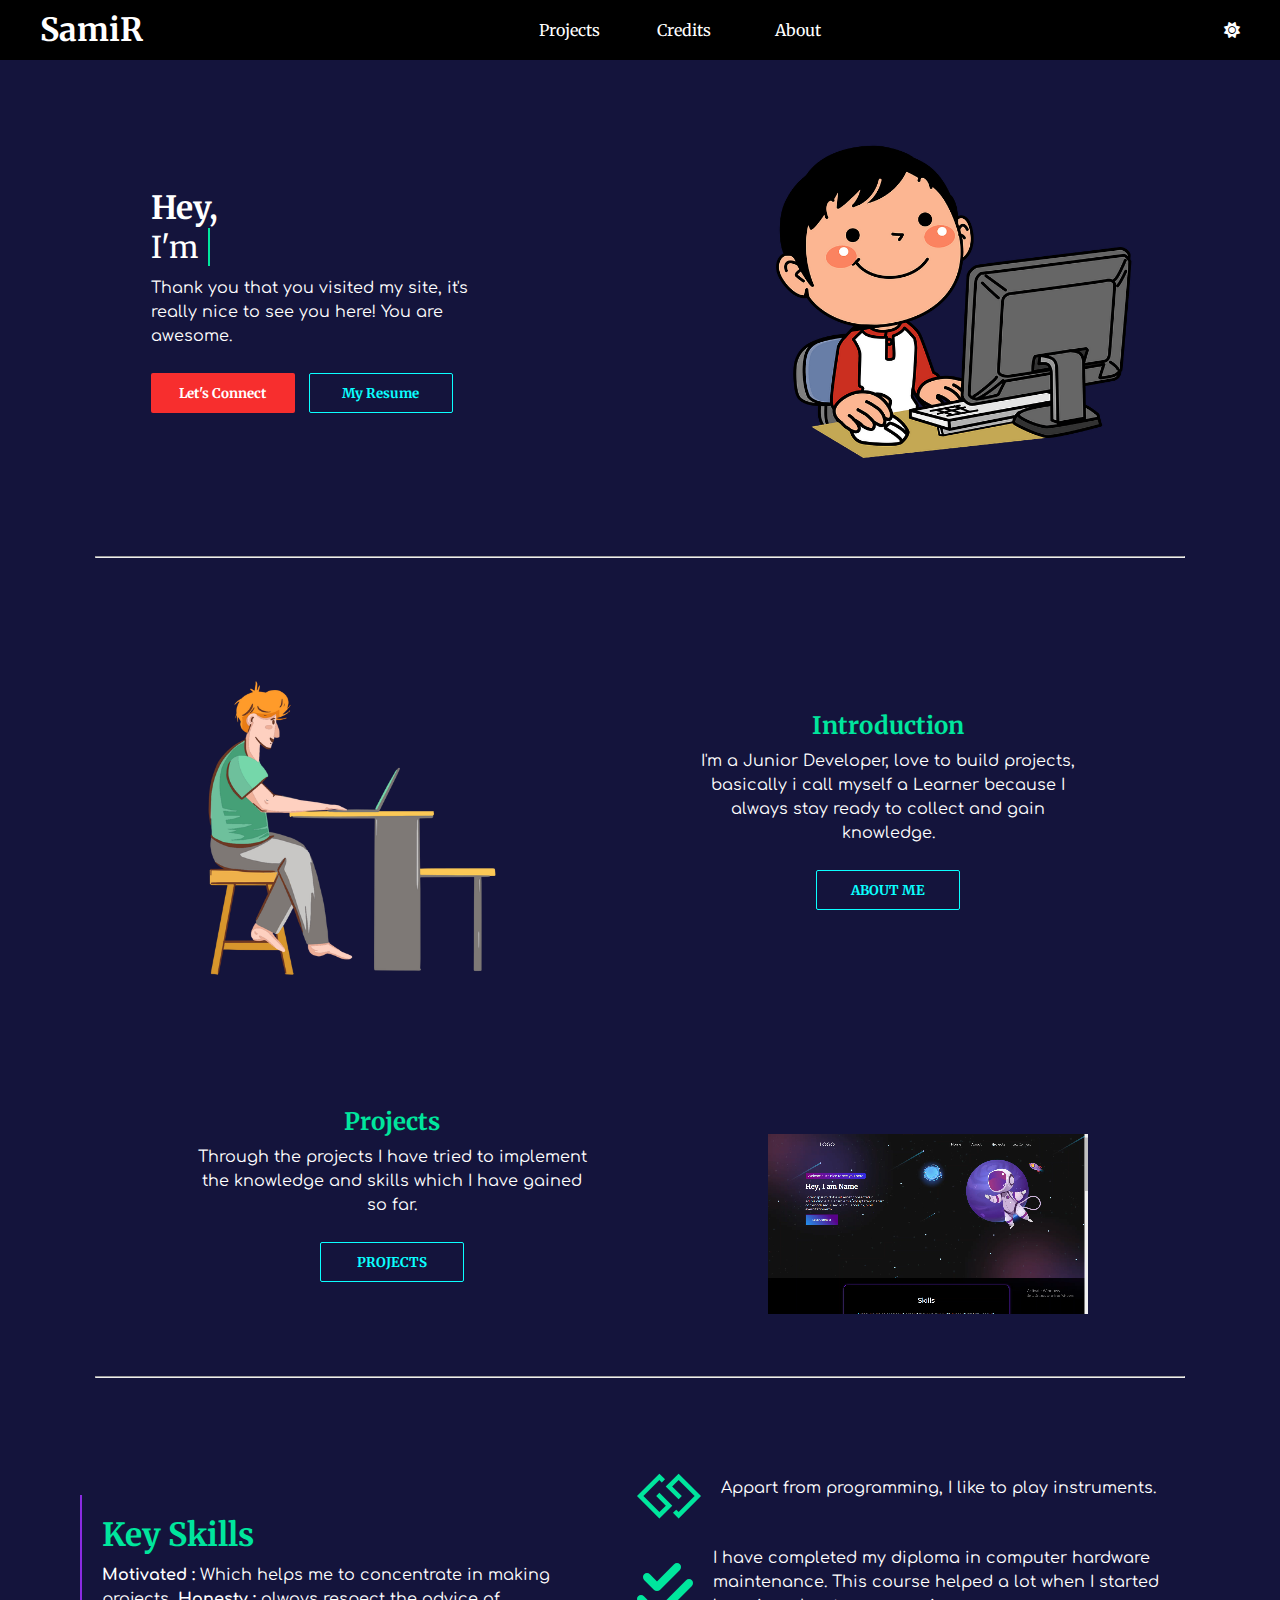
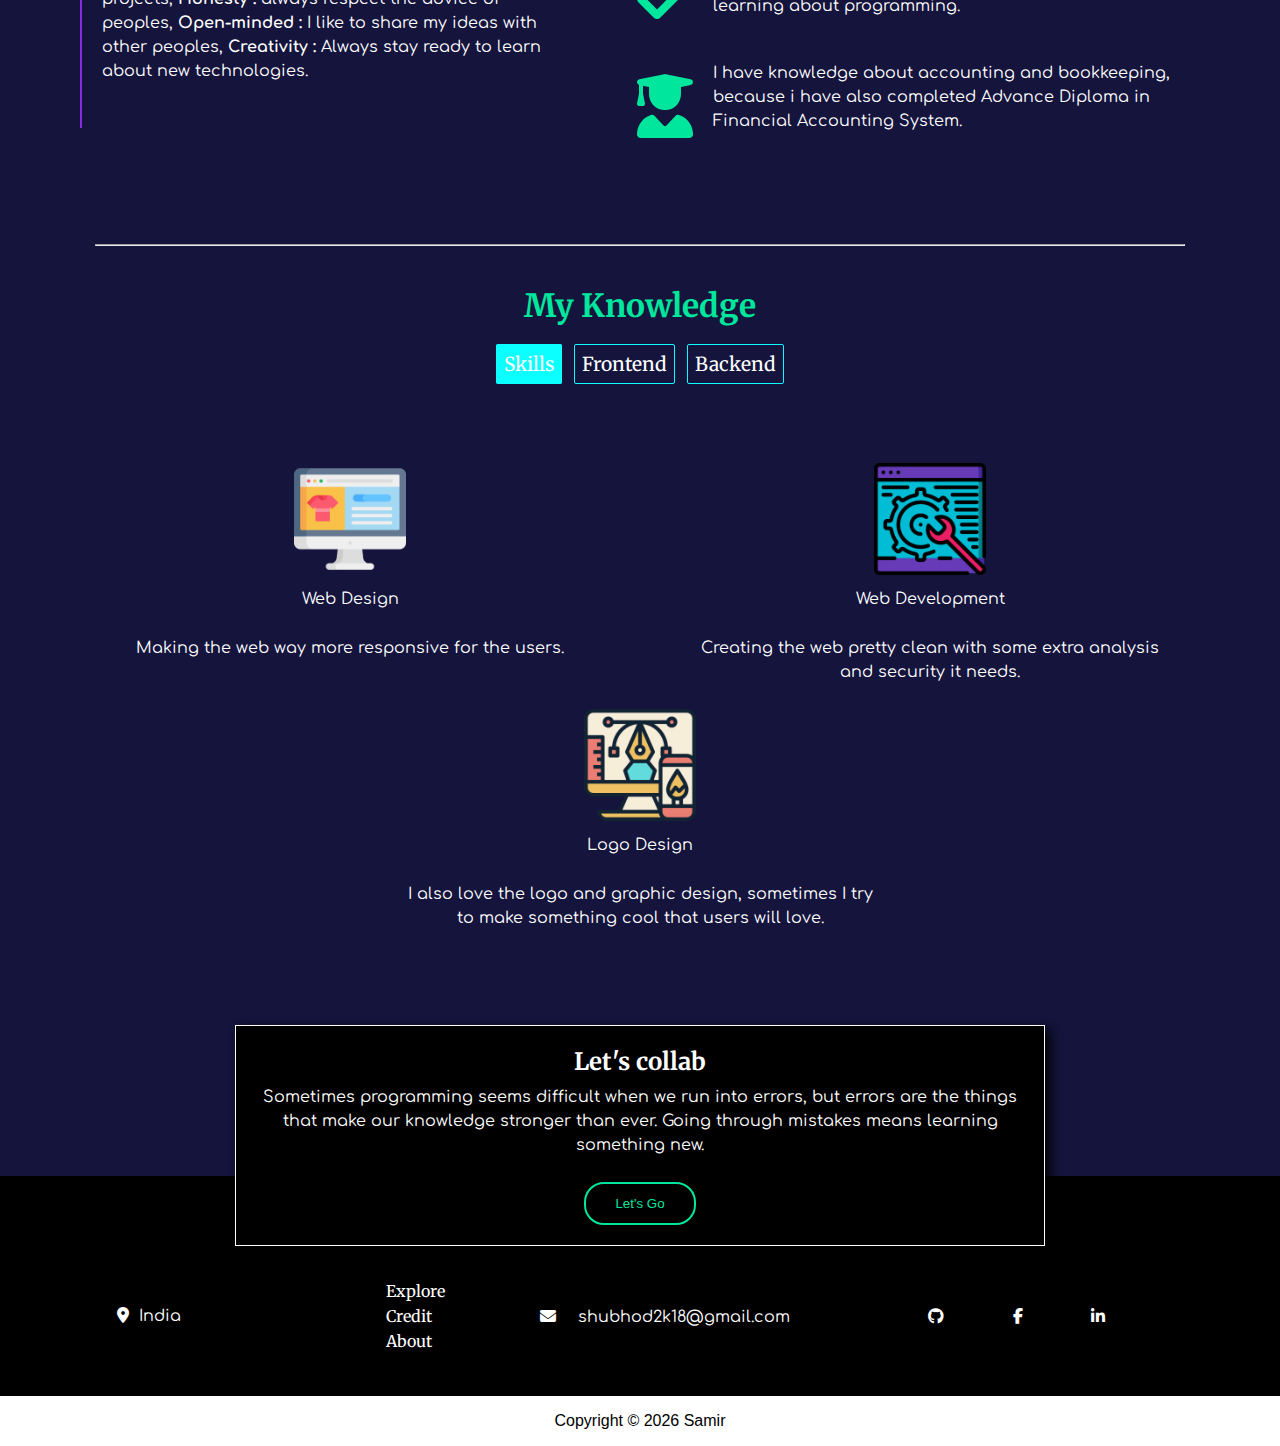
<file: index.html>
<!DOCTYPE html>
<html lang="en">

<head>
    <meta charset="UTF-8">
    <meta http-equiv="X-UA-Compatible" content="IE=edge">
    <meta name="viewport" content="width=device-width, initial-scale=1.0">
    <title>I'm Samir</title>

    <link
        href="https://fonts.googleapis.com/css2?family=Be+Vietnam+Pro&family=Comfortaa&family=Montserrat&family=Merienda+One&family=Merriweather&family=Open+Sans&family=Quicksand&family=Sanchez&family=Ubuntu&display=swap"
        rel="stylesheet">

    <link rel="stylesheet" href="https://cdnjs.cloudflare.com/ajax/libs/font-awesome/6.2.1/css/all.min.css">


    <link rel="shortcut icon" href="Imgs/favicon.ico" type="image/x-icon">

    <link rel="stylesheet" href="style.css">

</head>

<body>
    <nav class="navbar">
        <h1 class="logo">SamiR</h1>
        <ul class="lists">
            <li><a href="projects.html">Projects</a></li>
            <li><a href="credits.html">Credits</a></li>
            <li><a href="about.html">About</a></li>
        </ul>

        <div class="menu-holder">
            <span class="light-mode-icon"><i class="fa-solid fa-sun"></i></span>
            <span class="dark-mode-icon"><i class="fa-solid fa-moon"></i></span>

            <div id="menu">
                <div class="line one"></div>
                <div class="line two"></div>
                <div class="line three"></div>
            </div>
        </div>

    </nav>

    <div class="container">


        <div class="content">
            <div class="about">
                <h1 class="heading-one">Hey,<span class="hidden-text">I'm</span> </h1>

                <div class="wrapper">
                    <div class="static-text">I'm</div>


                    <ul class="dinamic-text">
                        <li><span>Samir.</span></li>
                        <li><span>a Student.</span></li>
                        <li><span>a Junior Developer.</span></li>
                    </ul>
                </div>
                <p>Thank you that you visited my site, it's really nice to see you here! You are awesome.</p>

                <a href="https://www.linkedin.com/in/samir-kotal-275b36252"><button class="download">Let's Connect</button></a>
                <a href="" download><button class="check">My Resume</button></a>
            </div>
            <div class="photo">
                <img class="boy-img" src="Imgs//Boy using Computer.png" alt="">
            </div>
        </div>

        <hr>

        <section id="details">
            <div class="detail-img-div">
                <img class="lappy-img" src="Imgs/boy in table.png" alt="">
            </div>
            <div class="detail-text">
                <h2>Introduction</h2>
                <p>I'm a Junior Developer, love to build projects, basically i call myself a Learner because I always
                    stay ready to collect and gain knowledge.</p>
                <a href="about.html"><button class="check">ABOUT ME</button></a>
            </div>
        </section>

        <section id="project-div">
            <div class="detail-text">
                <h2>Projects</h2>
                <p>Through the projects I have tried to implement the knowledge and skills which I have gained so far.
                </p>
                <a href="projects.html"><button class="check">PROJECTS</button></a>
            </div>
            <div class="detail-img-div">
                <video class="projectVideoOrImg" style="width: 100%;" muted loop autoplay>
                    <source type="video/mp4" src="./Imgs/New video2.mp4">
                </video>
            </div>
        </section>

        <hr>

        <section id="details-two">
            <div class="divOne">
                <h1>Key Skills</h1>
                <p><b>Motivated :</b> Which helps me to concentrate in making projects, <b> Honesty :</b> always respect
                    the advice of peoples, <b> Open-minded :</b> I like to share my ideas with other peoples, <b>
                        Creativity :</b> Always stay ready to learn about new technologies.</p>
            </div>

            <div class="div-two">
                <div class="icons-div"><i class="fa-brands fa-gg fa-4x icon"></i>
                    <p>Appart from programming, I like to play instruments.</p>
                </div>
                <div class="icons-div"><i class="fa-solid fa-check-double fa-4x icon"></i>
                    <p>I have completed my diploma in computer hardware maintenance. This course helped a lot when I
                        started learning about programming.</p>
                </div>
                <div class="icons-div"><i class="fa-solid fa-user-graduate fa-4x icon"></i>
                    <p>I have knowledge about accounting and bookkeeping, because i have also completed Advance Diploma
                        in Financial Accounting System.</p>
                </div>
            </div>
        </section>

        <hr>

        <section id="send-email-section">
            <h1>My Knowledge</h1>
            <span class="skill-span-btn skill-btn active">Skills</span>
            <span class="skill-span-btn frontend-skill-btn">Frontend</span>
            <span class="skill-span-btn backend-skill-btn">Backend</span>

            <div class="first-div">

                <div class="skill-box">
                    <img id="skillImg" src="./Imgs/webdesigning.png" alt="webdesign-img">
                    <p>Web Design</p>
                    <p>Making the web way more responsive for the users.</p>
                </div>

                <div class="skill-box">
                    <img id="skillImg" src="./Imgs/webdevelopmentspng.png" alt="webdev-img">
                    <p>Web Development</p>
                    <p>Creating the web pretty clean with some extra analysis and security it needs.</p>
                </div>

                <div class="skill-box">
                    <img id="skillImg" src="./Imgs/logodesign.png" alt="logodesign-img">
                    <p>Logo Design</p>
                    <p>I also love the logo and graphic design, sometimes I try to make something cool that users will
                        love.</p>
                </div>

                <div title="Frontend" class="squarebox-one">

                    <div>
                        <img id="langSvg" src="./svgs/html.svg" alt="html-svg">
                        <p>HTML</p>
                    </div>
                    <div>
                        <img id="langSvg" src="./svgs/css.svg" alt="css-svg">
                        <p>CSS</p>
                    </div>
                    <div>
                        <img id="langSvg" src="./svgs/js.svg" alt="js-svg">
                        <p>JavaScript</p>
                    </div>
                    <div>
                        <img id="langSvg" src="./svgs/react.svg" alt="react-svg">
                        <p>React</p>
                    </div>
                    <div>
                        <img id="langSvg" src="./svgs/tailwind.svg" alt="tailwind-svg">
                        <p>Tailwind</p>
                    </div>
                    <div>
                        <img id="langSvg" src="./svgs/bootstrap.svg" alt="bootstrap-svg">
                        <p>Bootstrap</p>
                    </div>
                    <div>
                        <img id="langSvg" src="./svgs/sass.svg" alt="sass-svg">
                        <p>Sass</p>
                    </div>

                </div>
                <div title="Backend" class="squarebox-two">
                    <div>
                        <img id="langSvg" src="./svgs/node.svg" alt="node-svg">
                        <p>NodeJS</p>
                    </div>
                    <div>
                        <img id="langSvg" src="./svgs/express.svg" alt="express-svg">
                        <p>ExpressJS</p>
                    </div>
                    <div>
                        <img id="langSvg" src="./svgs/mongodb.svg" alt="mongodb-svg">
                        <p>MongoDB</p>
                    </div>
                    <div>
                        <img id="langSvg" src="./svgs/restapi.png" alt="restapi-png">
                        <p>Rest API</p>
                    </div>
                </div>
            </div>

            <div class="second-div">
                <div class="email-send-div">
                    <h2>Let's collab</h2>
                    <p>Sometimes programming seems difficult when we run into errors, but errors are the things that make our knowledge stronger than
                        ever. Going through mistakes means learning something new.</p>
                    <!-- <input type="text" name="email" id="" placeholder="Your Email..."> -->
                    <a class="btn" href="mailto:shubhod2k18@gmail.com"><button type="submit" id="submitBtn">Let's
                            Go</button></a>

                </div>
            </div>
        </section>

        <section id="footer">
            <div class="main-footer">
                <div class="location">
                    <p><i class="fa-solid fa-location-dot locationIcon"></i>India</p>
                </div>

                <ul>
                    <li class="footer-link"><a href="projects.html">Explore</a></li>
                    <li class="footer-link"><a href="credits.html">Credit</a></li>
                    <li class="footer-link"><a href="about.html">About</a></li>
                </ul>

                <div class="email-and-mobile">
                    <!-- <p><i class="fa-solid fa-phone-flip footerIcon"></i> +91 12345 XXXXX</p> -->
                    <p><i class="fa-solid fa-envelope footerIcon"></i> shubhod2k18@gmail.com</p>
                </div>


                <div class="socials">

                    <a href="https://www.github.com/Its-Samir"><i class="fa-brands fa-github footerIcon"></i></a>
                    <a href="https://www.facebook.com"><i class="fa-brands fa-facebook-f footerIcon"></i></a>
                    <a href="https://www.linkedin.com/in/samir-kotal-275b36252"><i class="fa-brands fa-linkedin-in footerIcon"></i></a>

                </div>

            </div>
            <div class="copyright">
                <!-- Here should place the dynamic year -->
            </div>
        </section>

    </div>

    <script src="https://ajax.googleapis.com/ajax/libs/jquery/3.6.0/jquery.min.js"></script>
    <script src="script.js"></script>

</body>

</html>
</file>
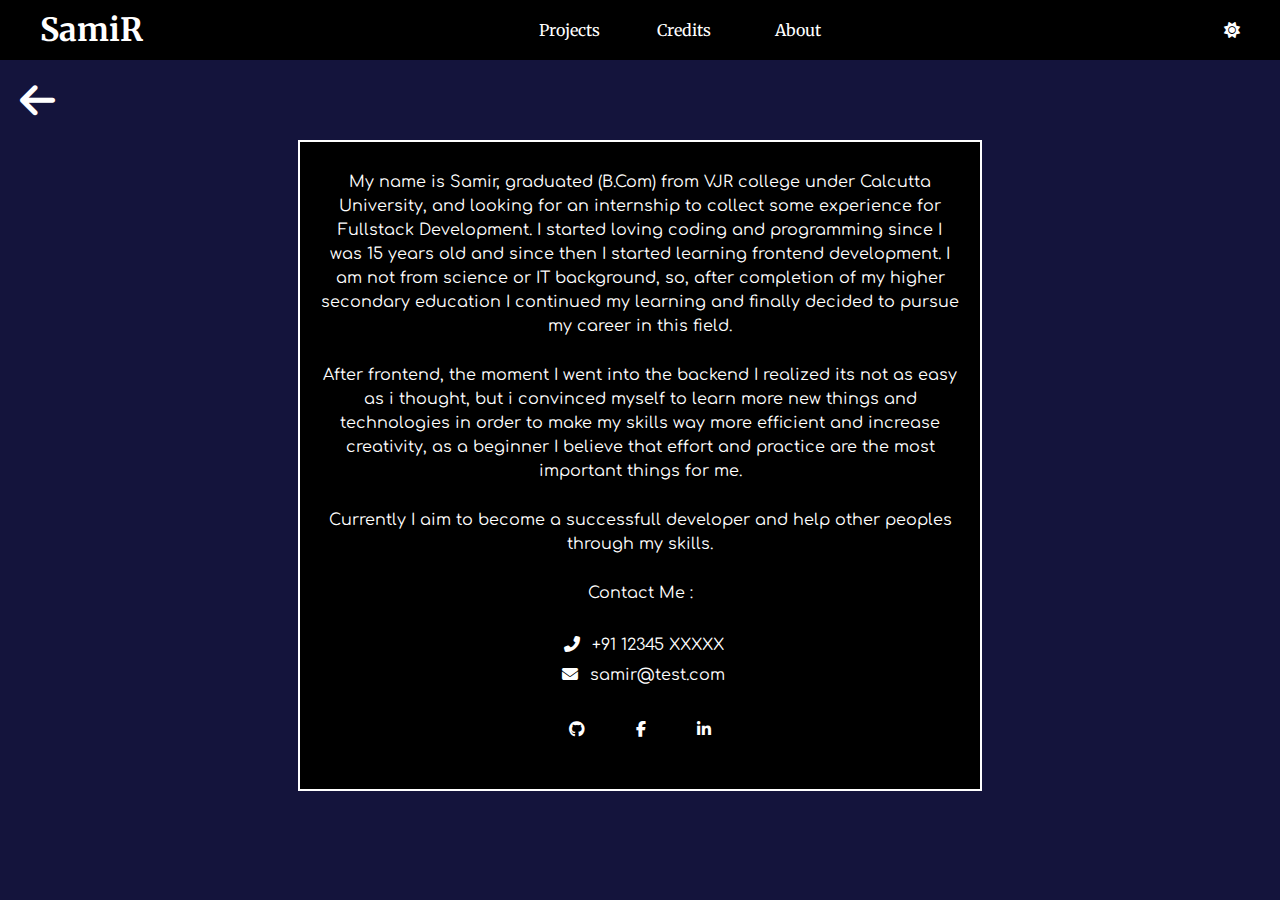
<file: about.html>
<!DOCTYPE html>
<html lang="en">

<head>
    <meta charset="UTF-8">
    <meta http-equiv="X-UA-Compatible" content="IE=edge">
    <meta name="viewport" content="width=device-width, initial-scale=1.0">
    <title>About</title>

    <link
        href="https://fonts.googleapis.com/css2?family=Be+Vietnam+Pro&family=Comfortaa&family=Montserrat&family=Merienda+One&family=Merriweather&family=Open+Sans&family=Quicksand&family=Sanchez&family=Ubuntu&display=swap"
        rel="stylesheet">

    <link rel="stylesheet" href="https://cdnjs.cloudflare.com/ajax/libs/font-awesome/6.1.1/css/all.min.css">

    <link rel="stylesheet" href="style.css">

</head>

<body>

    <div class="container">

        <nav class="navbar">
            <h1 class="logo">SamiR</h1>
            <ul class="lists">
                <li><a href="projects.html">Projects</a></li>
                <li><a href="credits.html">Credits</a></li>
                <li><a href="about.html">About</a></li>
            </ul>

            <div class="menu-holder">
                <span class="light-mode-icon"><i class="fa-solid fa-sun"></i></span>
                <span class="dark-mode-icon"><i class="fa-solid fa-moon"></i></span>

                <div id="menu">
                    <div class="line one"></div>
                    <div class="line two"></div>
                    <div class="line three"></div>
                </div>
            </div>

        </nav>

        <a href="index.html"><i class="fa-solid fa-arrow-left homePageArrowIcon"></i></a>

        <div class="aboutDiv">
            <p> My name is Samir, graduated (B.Com) from VJR college under Calcutta University, and looking for an
                internship to collect some experience for Fullstack Development. I started loving coding and programming
                since I was 15 years old and since then I started learning frontend development. I am not from science
                or IT background, so, after completion of my higher secondary education I continued my learning and
                finally decided to pursue my career in this field.</p>

            <p>After frontend, the moment I went into the backend I realized its not as easy as i thought, but i
                convinced myself to learn more new things and technologies in order to make my skills way more efficient
                and increase creativity, as a beginner I believe that effort and practice are the most important things
                for me.</p>

            <p>Currently I aim to become a successfull developer and help other peoples through my skills.</p>

            <p>
                Contact Me : <br><br>

                <i class="fa-solid fa-phone-flip footerIcon"></i> +91 12345 XXXXX <br>

                <i class="fa-solid fa-envelope footerIcon"></i> samir@test.com

            <div class="socials">

                <a href="https://www.github.com/Its-Samir"><i class="fa-brands fa-github footerIcon"></i></a>
                <a href="https://www.facebook.com"><i class="fa-brands fa-facebook-f footerIcon"></i></a>
                <a href="https://www.linkedin.com/in/samir-kotal-275b36252"><i class="fa-brands fa-linkedin-in footerIcon"></i></a>

            </div>
            </p>
        </div>

        <script src="https://ajax.googleapis.com/ajax/libs/jquery/3.6.0/jquery.min.js"></script>
        <script src="script.js"></script>

</body>

</html>
</file>
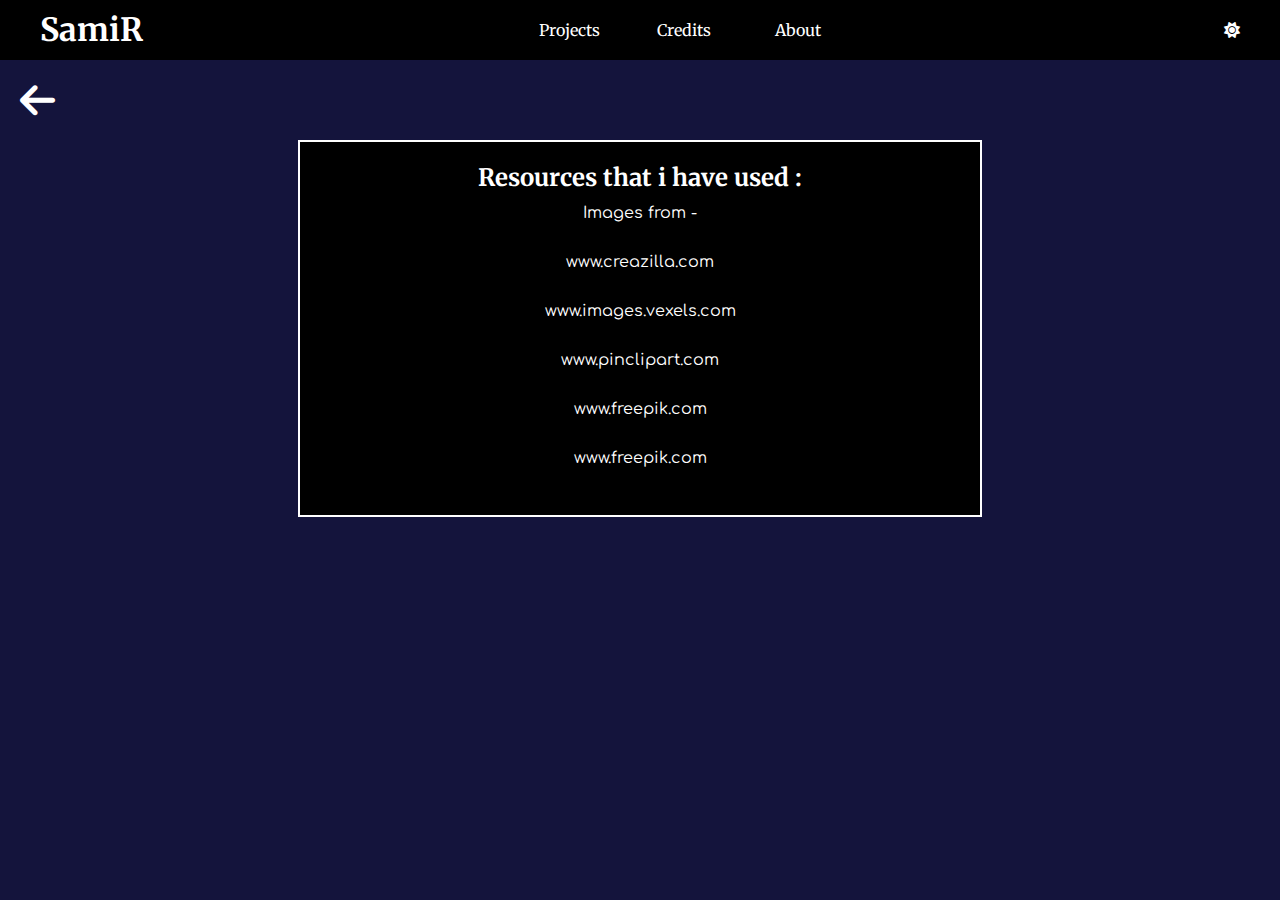
<file: credits.html>
<!DOCTYPE html>
<html lang="en">

<head>
    <meta charset="UTF-8">
    <meta http-equiv="X-UA-Compatible" content="IE=edge">
    <meta name="viewport" content="width=device-width, initial-scale=1.0">
    <title>Credits</title>

    <link
        href="https://fonts.googleapis.com/css2?family=Be+Vietnam+Pro&family=Comfortaa&family=Montserrat&family=Merienda+One&family=Merriweather&family=Open+Sans&family=Quicksand&family=Sanchez&family=Ubuntu&display=swap"
        rel="stylesheet">

    <link rel="stylesheet" href="https://cdnjs.cloudflare.com/ajax/libs/font-awesome/6.1.1/css/all.min.css">

    <link rel="stylesheet" href="style.css">

</head>

<body>

    <div class="container">

        <nav class="navbar">
            <h1 class="logo">SamiR</h1>
            <ul class="lists">
                <li><a href="projects.html">Projects</a></li>
                <li><a href="credits.html">Credits</a></li>
                <li><a href="about.html">About</a></li>
            </ul>

            <div class="menu-holder">
                <span class="light-mode-icon"><i class="fa-solid fa-sun"></i></span>
                <span class="dark-mode-icon"><i class="fa-solid fa-moon"></i></span>

                <div id="menu">
                    <div class="line one"></div>
                    <div class="line two"></div>
                    <div class="line three"></div>
                </div>
            </div>

        </nav>

        <a href="index.html"><i class="fa-solid fa-arrow-left homePageArrowIcon"></i></a>

        <div class="creditDiv">
            <h2>Resources that i have used : </h2>
            <p>Images from - </p>
            <p><a href="https://creazilla.com/nodes/36018-boy-is-playing-on-the-computer-clipart">www.creazilla.com</a>
            </p>
            <p><a
                    href="https://images.vexels.com/media/users/3/199814/isolated/preview/b35f9c610de6db09aec7221b26d9b3db-boy-with-computer-character-by-vexels.png">www.images.vexels.com</a>
            </p>
            <p><a
                    href="https://www.pinclipart.com/picdir/big/336-3361321_product-manager-guide-shield-gear-icon-clipart.png">www.pinclipart.com</a>
            </p>
            <p><a
                    href="https://www.freepik.com/free-vector/programmer-working-flat-style_4911014.htm#query=frontend%20development&position=34&from_view=search#position=34&query=frontend%20development">www.freepik.com</a>
            </p>

            <p><a
                    href="https://www.freepik.com/free-vector/programmer-working-flat-style_4911013.htm#query=frontend%20development&position=2&from_view=search">www.freepik.com</a>
            </p>
        </div>

        <script src="https://ajax.googleapis.com/ajax/libs/jquery/3.6.0/jquery.min.js"></script>
        <script src="script.js"></script>

</body>

</html>
</file>
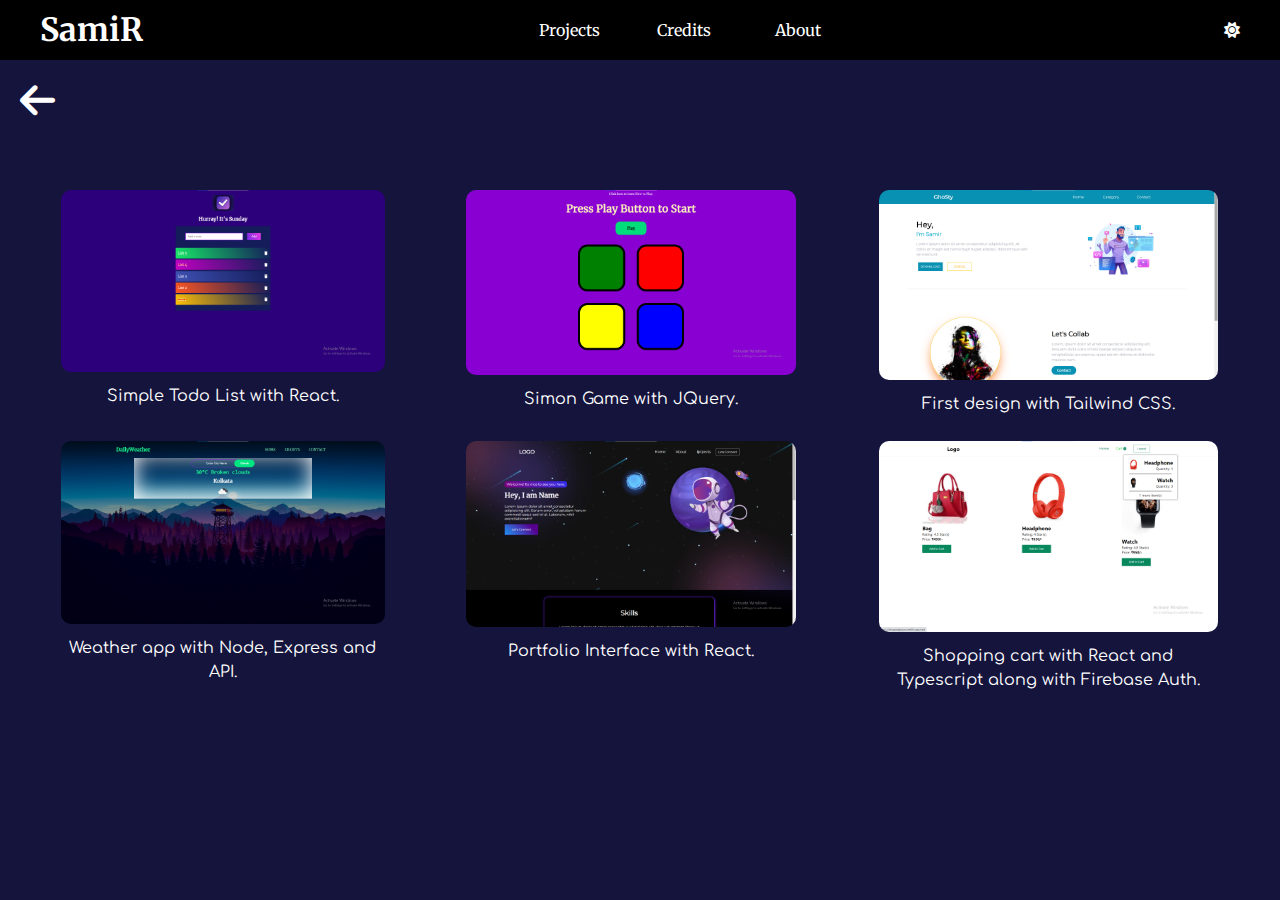
<file: projects.html>
<!DOCTYPE html>
<html lang="en">

<head>
    <meta charset="UTF-8">
    <meta http-equiv="X-UA-Compatible" content="IE=edge">
    <meta name="viewport" content="width=device-width, initial-scale=1.0">
    <title>Projects</title>

    <link
        href="https://fonts.googleapis.com/css2?family=Be+Vietnam+Pro&family=Comfortaa&family=Montserrat&family=Merienda+One&family=Merriweather&family=Open+Sans&family=Quicksand&family=Sanchez&family=Ubuntu&display=swap"
        rel="stylesheet">

    <link rel="stylesheet" href="https://cdnjs.cloudflare.com/ajax/libs/font-awesome/6.1.1/css/all.min.css">

    <link rel="stylesheet" href="style.css">

</head>

<body>

    <div class="container">

        <nav class="navbar">
            <h1 class="logo">SamiR</h1>
            <ul class="lists">
                <li><a href="projects.html">Projects</a></li>
                <li><a href="credits.html">Credits</a></li>
                <li><a href="about.html">About</a></li>
            </ul>

            <div class="menu-holder">
                <span class="light-mode-icon"><i class="fa-solid fa-sun"></i></span>
                <span class="dark-mode-icon"><i class="fa-solid fa-moon"></i></span>

                <div id="menu">
                    <div class="line one"></div>
                    <div class="line two"></div>
                    <div class="line three"></div>
                </div>
            </div>

        </nav>
        <a href="index.html"><i class="fa-solid fa-arrow-left homePageArrowIcon"></i></a>

        <div class="projectGrids">

            <div class="grid"><a href="https://the-react-todolist.netlify.app">
                    <img src="./Imgs/reacttodolist.png" alt="reacttodolist-img">
                    <p>Simple Todo List with React.</p>
                </a>
            </div>

            <div class="grid"><a href="https://its-samir.github.io/simon-game/">
                    <img src="./Imgs/simongame.png" alt="simongame-img">
                    <p>Simon Game with JQuery.</p>
                </a>
            </div>

            <div class="grid"><a href="https://its-samir.github.io/tailwind-site/">
                    <img src="./Imgs/tailwindsite.png" alt="tailwindsite-img">
                    <p>First design with Tailwind CSS.</p>
                </a>
            </div>

            <div class="grid"><a href="https://dailyweatherapp.onrender.com">
                    <img src="./Imgs/weatherapp.png" alt="personalportfolio-img">
                    <p>Weather app with Node, Express and API.</p>
                </a>
            </div>

            <div class="grid"><a href="https://personalsiteproject.netlify.app">
                    <img src="./Imgs/personalportfolio.png" alt="personalportfolio-img">
                    <p>Portfolio Interface with React.</p>
                </a>
            </div>

            <div class="grid"><a href="https://cartflow.netlify.app">
                    <img src="./Imgs/shoppingcart.png" alt="shoppingcart-img">
                    <p>Shopping cart with React and Typescript along with Firebase Auth.</p>
                </a>
            </div>
                </a></div>
        </div>

        <script src="https://ajax.googleapis.com/ajax/libs/jquery/3.6.0/jquery.min.js"></script>
        <script src="script.js"></script>

</body>

</html>
</file>
<file: style.css>
* {
    margin: 0;
    padding: 0;
}

::-webkit-scrollbar {
    width: 5px;
}

::-webkit-scrollbar-track {
    background-color: rgb(7, 7, 7);
}

::-webkit-scrollbar-thumb {
    border-radius: 50px;
    background-color: rgb(101, 99, 99);
}

body {
    background-color: rgb(20, 20, 60);
    font-family: "Merriweather";
}

.container {
    overflow-x: hidden;
}

.navbar {
    position: sticky;
    top: 0;
    height: 60px;
    width: 100%;
    background-color: #000;
    display: flex;
    justify-content: space-between;
    align-items: center;
    z-index: 5;
}

.logo {
    color: #fff;
    font-family: 'Merriweather';
    cursor: pointer;
    padding-left: 2.5rem;
}

.lists {
    transition: .5s;
}

.lists li {
    font-family: 'Merriweather';
    display: inline-block;
    padding: 20px;
    width: 70px;
    text-align: center;
}

.lists li a {
    text-decoration: none;
    color: #fff;
}

.lists li:hover {
    box-shadow: inset 0 0 100px rgb(0, 230, 157);

}

.menu-holder {
    padding-right: 2.5rem;
}

.dark-mode-icon {
    color: #000000;
    display: none;
}

.light-mode-icon {
    color: #ffffff;
}

#menu {
    height: 25px;
    width: 25px;
    display: none;
    cursor: pointer;
}

.line {
    width: 25px;
    height: 1.5px;
    background-color: #fff;
    margin: 4px auto;
    transition: .5s;
}

.line:nth-child(2) {
    width: 65%;
    margin-left: 9px;
}

.content {
    background-color: rgb(20, 20, 60);
    height: 31rem;
    width: 100vw;
    display: flex;
    align-items: center;
    justify-content: space-around;
}

.about {
    height: 15rem;
    width: 22rem;
    color: white;
    padding: 10px;
    font-family: "Merriweather";
    animation: downToUp 1.1s ease-in forwards;
}

.hidden-text {
    display: none;
}

.wrapper {
    display: inline-flex;
}

.wrapper .static-text {
    color: #fff;
    font-weight: 400;
    font-size: 30px;
    z-index: 0;
}

.wrapper .dinamic-text {
    margin-left: 10px;
    overflow: hidden;
    z-index: 0;
    margin-bottom: 2px;
    line-height: 39px;
    height: 38px;
}

.dinamic-text li {
    user-select: none;
    color: rgb(0, 230, 157);
    list-style: none;
    font-size: 30px;
    position: relative;
    top: 0;
    font-weight: bold;
    animation: slide 9s steps(3) infinite;
}

@keyframes slide {
    100% {
        top: -120px;
    }
}

.dinamic-text li span {
    position: relative;
}

.dinamic-text li span:after {
    content: "";
    position: absolute;
    height: 105%;
    background-color: rgb(20, 20, 60);
    left: 0;
    width: 100%;
    border-left: 2px solid;
    animation: typing 3s steps(19) infinite;
}

@keyframes typing {

    40%,
    60%,
    80% {
        left: calc(100%);
    }

    100% {
        left: calc(0 + 5px);
    }
}

p {
    margin: 8px 0 25px 0;
    font-family: 'Comfortaa';
    line-height: 1.5;
}

.download {
    height: 40px;
    width: 9rem;
    text-align: center;
    border: none;
    border-radius: 2px;
    color: white;
    background-color: rgb(247, 46, 46);
    box-shadow: inset 0 0 0 0 yellow;
    font-weight: bold;
    font-family: "Merriweather";
    cursor: pointer;
    transition: .5s ease-in-out;
}

.check {
    height: 40px;
    width: 9rem;
    border: 1px solid rgb(11, 255, 255);
    text-align: center;
    border-radius: 2px;
    font-family: "Merriweather";
    font-weight: bold;
    color: rgb(11, 255, 255);
    background-color: transparent;
    cursor: pointer;
    transition: 1s;
}

/* this is for download and check button anchor tag */
.about a:last-child {
    margin: 0 10px;
}

.download:hover {
    box-shadow: inset -155px 0 0 0 yellow;
    color: rgb(20, 20, 60);
}

.check:hover {
    background-color: rgb(11, 255, 255);
    border: none;
    color: rgb(20, 20, 60);
}

.photo {
    height: 15rem;
    width: 21rem;
    padding: 5px;
    position: relative;
}

.boy-img {
    width: 125%;
    position: absolute;
    bottom: -50px;
    right: -30px;
    animation: downToUp 1.1s ease-in forwards;
}

@keyframes downToUp {
    0% {
        opacity: 0;
        transform: translateY(45%);
    }

    50% {
        opacity: 0.4;
        transform: translateY(-5%);
    }

    100% {
        opacity: 1;
        transform: translateY(0%);
    }
}

hr {
    width: 85%;
    margin: auto;
}

#details,
#project-div {
    margin: 50px auto;
    display: flex;
    flex-wrap: wrap;
    justify-content: space-between;
    align-items: center;
    text-align: center;
    font-family: "Merriweather";
    color: #fff;
    width: 70vw;
    height: auto;
}

#details h2,
#project-div h2,
#details-two h1,
#send-email-section h1 {
    color: rgb(0, 230, 157);
}

.detail-img-div {
    margin: 2.5rem 0;
    width: 20rem;
}

.lappy-img {
    width: 100%;
    top: 20px;
    position: relative;
    transition: 2s;
    animation: downToUp 1.1s ease-in forwards;
}

.projectVideoOrImg {
    width: 100%;
    top: 2rem;
    position: relative;
    transition: 2s;
    animation: downToUp 1.1s ease-in forwards;
}

.detail-text {
    width: 25rem;
    height: auto;
    animation: downToUp 1.1s ease-in forwards;
}

#details-two {
    padding: 3.5rem;
    min-height: 12.5rem;
    display: flex;
    flex-wrap: wrap;
    align-items: center;
    justify-content: space-around;
    font-family: 'Merriweather';
    color: #fff;
}

.icons-div {
    display: flex;
    justify-content: left;
    align-items: center;
    margin: 10px 0;
}

.icon {
    margin-right: 20px;
    color: rgb(0, 230, 157);
}

.divOne {
    width: 28rem;
    padding: 20px;
    border-left: 2px solid blueviolet;
}

.div-two {
    width: 34rem;
    padding: 20px;
}

#send-email-section {
    text-align: center;
    color: #fff;
    padding: 20px 0 0 0;
    margin: 20px 0 0 0;
}

#send-email-section .first-div {
    padding: 10px;
    display: flex;
    flex-wrap: wrap;
    justify-content: space-evenly;
    align-items: start;
    margin: 50px auto -50px auto;
}

.skill-span-btn {
    font-size: 1.2rem;
    line-height: 4;
}

.frontend-skill-btn,
.backend-skill-btn,
.skill-btn {
    padding: 7px;
    cursor: pointer;
    border-radius: 2px;
    margin: 4px;
    border: 1px solid rgb(11, 255, 255);
    user-select: none;
}

.frontend-skill-btn:hover,
.backend-skill-btn:hover,
.skill-btn:hover,
.active {
    background-color: rgb(11, 255, 255);
}

.squarebox-one,
.squarebox-two {
    display: none;
    justify-content: center;
    flex-wrap: wrap;
    margin: 20px auto;
    padding: 10px;
    text-align: center;
    font-weight: bolder;
    width: 60rem;
}

.showsquarebox-one {
    display: flex;
    animation: fade .6s ease-in forwards;
}

.showsquarebox-two {
    display: flex;
    animation: fade .6s ease-in forwards;
}

@keyframes fade {
    from {
        opacity: .1;
        transform: translateY(45px);
    }

    to {
        opacity: 1;
        transform: translateY(0);
    }
}

.squarebox-one div,
.squarebox-two div {
    text-align: center;
    width: 15%;
    padding: 8px;
    color: #ffffff;
}

.squarebox-one div:hover,
.squarebox-two div:hover {
    background-color: rgba(88, 86, 86, 0.4);
}

#langSvg {
    width: 90%;
    animation: fade .6s ease-in forwards;
}

.skill-box {
    width: 30rem;
    animation: fade .6s ease-in forwards;
}

#skillImg {
    width: 7rem;
    height: 7rem;
    animation: fade .6s ease-in forwards;
}

.second-div {
    width: 60vw;
    text-align: center;
    margin: 20px auto;
    border: 1px solid #fff;
    padding: 20px;
    box-shadow: 5px 5px 10px #000;
    color: #fff;
    background-color: #000;
    position: relative;
    bottom: -90px;
}

.creditDiv,
.aboutDiv {
    background-color: #000;
    color: #fff;
    border: 2px solid #fff;
    width: 50vw;
    text-align: center;
    margin: 20px auto;
    padding: 20px;
}

.creditDiv a {
    color: #fff;
    text-decoration: none;
}

.aboutDiv p {
    font-family: "Comfortaa";
}

.aboutDiv .socials {
    width: 30%;
    display: flex;
    justify-content: space-around;
    align-items: center;
    margin: auto;
}

.homePageArrowIcon {
    color: #fff;
    font-size: 2.5rem;
    margin: 20px 0 0 20px;
}

.projectGrids {
    display: grid;
    grid-template-columns: auto auto auto;
    align-items: center;
    margin: 50px auto;
    padding: 20px;
}

.grid {
    margin: auto;
    text-align: center;
    width: 80%;
    height: 100%;
}

.grid img {
    width: 100%;
    object-fit: cover;
    border-radius: 10px;
}

.grid a {
    text-decoration: none;
    color: #fff;
}

input[type=text] {
    height: 1rem;
    width: 14rem;
    border: none;
    border-radius: 20px;
    margin: 10px auto;
    padding: 10px 0 10px 20px;
}

input[type=text]:focus {
    outline: none;
}

#submitBtn {
    width: 7rem;
    padding: 12px;
    background-color: transparent;
    color: rgb(0, 230, 157);
    border: 2px solid rgb(0, 230, 157);
    border-radius: 20px;
}

#submitBtn:hover {
    background-color: rgb(0, 230, 157);
    color: rgb(0, 21, 60);
}

.main-footer {
    display: flex;
    align-items: center;
    justify-content: space-evenly;
    color: #fff;
    padding: 100px 40px 40px 40px;
    background-color: #000;
}

.main-footer ul li {
    list-style: none;
    margin: 5px auto;
}

.main-footer ul li a {
    text-decoration: none;
    color: #fff;
}

.main-footer p {
    margin: 4px;
}

.main-footer .location {
    width: 200px;
}

.socials {
    width: 25%;
    display: flex;
    justify-content: space-evenly;
    align-items: center;
    text-align: center;
}

.locationIcon {
    margin: 0 10px 0 0;
}

.email-and-mobile .footerIcon {
    margin: 0 10px;
}

.footerIcon {
    padding: 5px;
    color: #fff;
    border: 2px solid #000000;
}

.footerIcon:hover {
    background-color: rgb(0, 230, 157);
    border: 2px solid #ffffff;
}

.copyright {
    text-align: center;
    font-family: sans-serif;
    padding: 1rem;
    background-color: #fff;
}

@media (max-width: 1024px) {

    #details,
    #project-div {
        margin: 50px auto;
    }

    .detail-img-div {
        margin: 2.5rem auto;
    }

    .detail-text {
        margin: 20px auto;
        width: 100%;
    }

    .divOne,
    .div-two {
        width: auto;
    }
}

@media (max-width: 992px) {

    .menu-holder {
        display: flex;
        width: 15%;
        justify-content: space-between;
        align-items: center;
        text-align: center;
    }

    #menu {
        display: flex;
        flex-direction: column;
    }

    .lists {
        display: flex;
        justify-content: space-around;
        align-items: center;
        text-align: center;
        background-color: cornflowerblue;
        position: absolute;
        transform: translateY(0);
        width: 100%;
        transition: .5s;
        opacity: 0;
        visibility: hidden;
        z-index: -1;
    }

    .toggle-ui {
        opacity: 1;
        transform: translateY(60px);
        visibility: inherit;
    }

    .toggle-one {
        transform: rotate(42deg);
        width: 25px;
    }

    .toggle-two {
        width: 29px;
        transform: translate(-4px);
        opacity: 0;
    }

    .toggle-three {
        transform: rotate(-42deg);
        width: 25px;
    }

    .content {
        display: block;
        height: auto;
    }

    .about {
        margin: 50px auto;
        text-align: center;
    }

    .heading-one {
        display: flex;
        justify-content: center;
        align-items: center;
    }

    .hidden-text {
        display: block;
        margin-left: 5px;
    }

    .wrapper .dinamic-text {
        margin-left: 0;
    }

    .wrapper .static-text {
        display: none;
    }

    .about a {
        margin: 0 5px;
    }

    .about a:last-child {
        margin: 0 5px;
    }

    .photo {
        margin: 50px auto;
    }

    .boy-img {
        width: 100%;
        position: absolute;
        right: -5px;
        top: -20px;
    }

}

@media (max-width: 768px) {

    .main-footer {
        display: block;
        text-align: center;
    }

    .main-footer .location,
    .main-footer ul,
    .main-footer .socials {
        margin: auto;
    }

    .main-footer ul,
    .main-footer .email-and-mobile {
        margin: 20px auto;
    }

    .projectGrids {
        grid-template-columns: auto auto;
    }
}

@media (max-width: 570px) {

    input[type=text] {
        font-size: .7rem;
        width: auto;
        padding: 10px 20px;
    }
}

@media (max-width: 470px) {

    .navbar {
        height: 45px;
    }

    .logo {
        font-size: 1rem;
        padding-left: 1.5rem;
    }

    .lists {
        height: 40px;
    }

    .toggle-ui {
        transform: translateY(40px);
    }

    .lists li {
        padding: 8px;
        display: flex;
        justify-content: center;
        align-items: center;
    }

    .menu-holder {
        padding-right: 1.5rem;
    }

    #menu {
        height: 15px;
        width: 15px;
    }

    .dark-mode-icon,
    .light-mode-icon {
        font-size: 10px;
    }

    .line {
        position: relative;
        height: 0.5px;
        width: 15px;
        margin: 2.4px auto;
    }

    .line:nth-child(2) {
        margin-left: 5px;
    }

    .toggle-one {
        transform: rotate(45deg);
        height: 0.5px;
        width: 15px;
        top: 5px;
    }

    .toggle-two {
        opacity: 0;
    }

    .toggle-three {
        height: 0.5px;
        transform: rotate(-45deg);
        width: 15px;
        bottom: 5px;
    }

    .about {
        margin-bottom: 0;
        font-size: .7rem;
        max-width: 90vw;
    }

    .photo {
        margin-top: 0;
        height: 12rem;
    }

    .heading-one {
        display: flex;
        justify-content: center;
        align-items: center;
    }

    .hidden-text {
        display: block;
        margin-left: 5px;
    }

    .wrapper .static-text {
        display: none;
    }

    .wrapper .dinamic-text li {
        font-size: 20px;
    }

    .dinamic-text li span:after {
        height: 130%;
    }

    .boy-img {
        width: 80%;
        right: 2.2rem;
    }

    .download,
    .check {
        height: 35px;
        width: 6rem;
        font-size: .7rem;
        text-align: center;
    }

    #details-two {
        padding: 25px;
    }

    .aboutDiv {
        width: 80vw;
    }

    .icon {
        font-size: 2rem;
    }

    .icons-div,
    .divOne {
        font-size: .8rem;
    }

    .detail-img-div {
        margin: 0 auto 2.5rem;
    }

    .lappy-img,
    .projectVideoOrImg {
        width: 80%;
        height: auto;
    }

    .projectGrids {
        grid-template-columns: auto;
    }

    .creditDiv p,
    .aboutDiv p,
    .grid p,
    .main-footer,
    .second-div,
    .lists li a {
        font-size: .7rem;
    }

    .detail-text {
        width: 100%;
        font-size: .8rem;
    }

    .homePageArrowIcon {
        font-size: 1rem;
    }

    .squarebox-one,
    .squarebox-two {
        height: auto;
        width: 90%;
        margin: auto;
    }

    .squarebox-one div,
    .squarebox-two div {
        font-size: .8rem;
        width: 25%;
    }

    #submitBtn {
        width: 6rem;
        padding: 6px;
    }

    .copyright {
        padding: .5rem;
        font-size: .7rem;
    }
}

@media (max-width: 360px) {

    input[type=text] {
        height: .7rem;
        width: 6rem;
        padding: 10px 20px;
        text-align: center;
    }

    ::placeholder {
        text-align: center;
    }
}

@media (max-width: 320px) {
    .boy-img {
        right: 3.0rem;
    }
}
</file>
